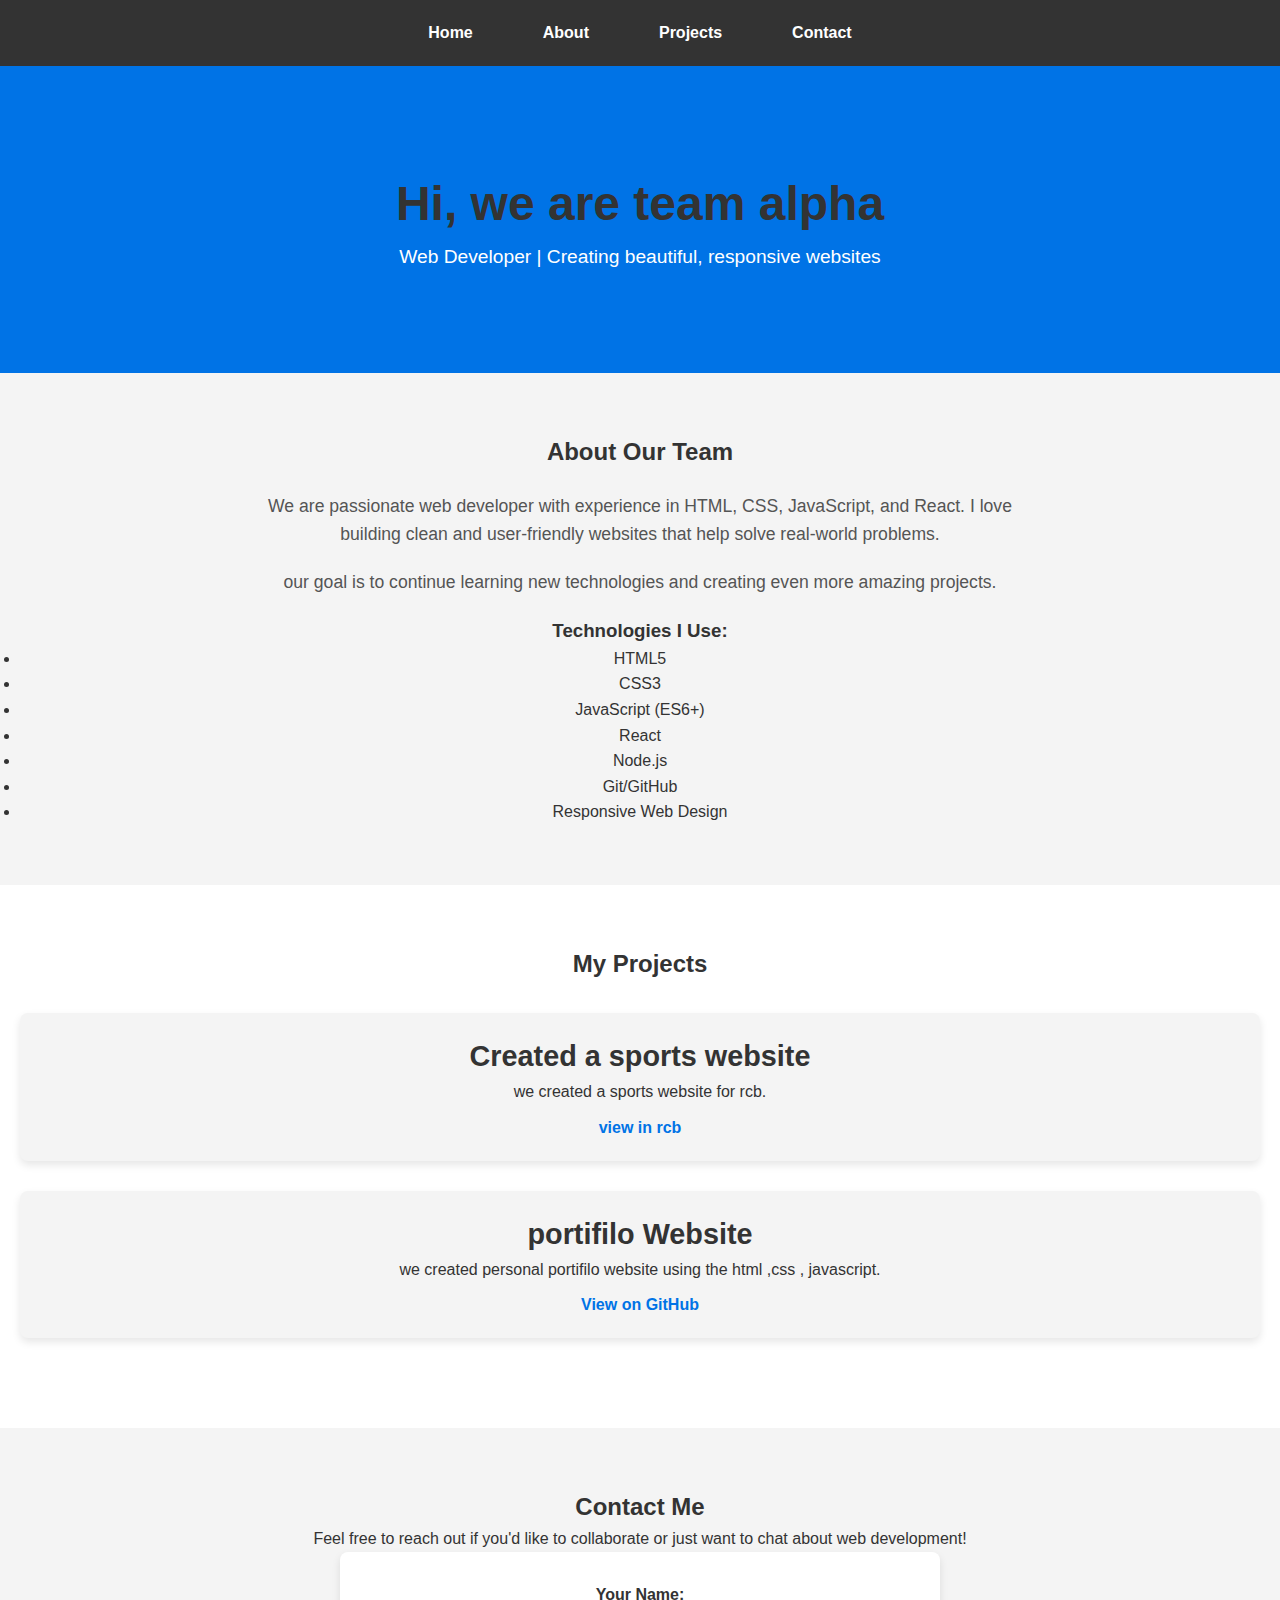
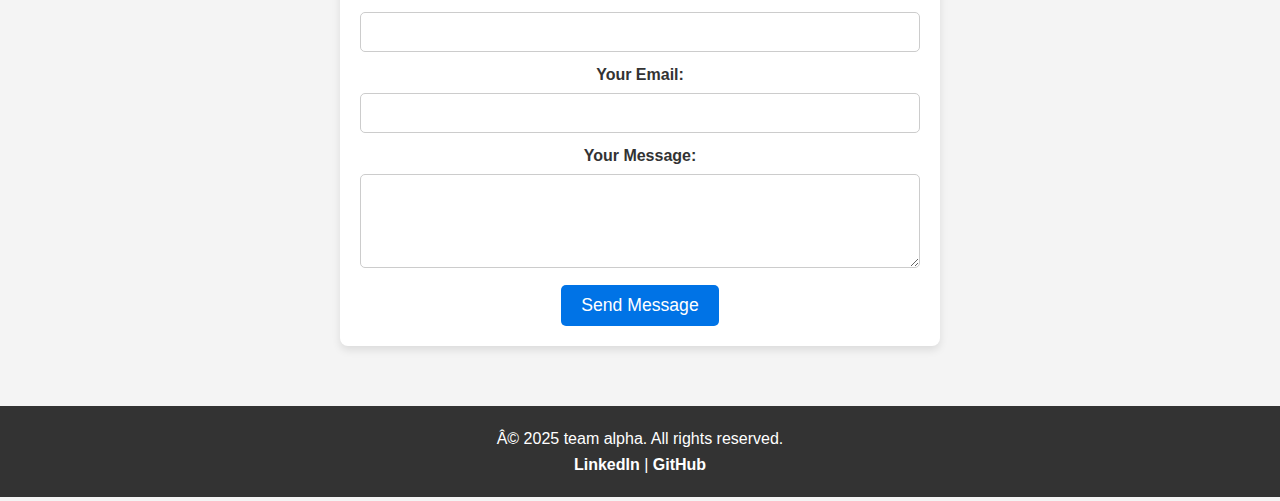
<file: index.html>
<!DOCTYPE html>
<!-- saved from url=(0060)file:///C:/Users/saiki/OneDrive/Desktop/htmlsmp.html#contact -->
<html lang="en"><head><meta http-equiv="Content-Type" content="text/html; charset=windows-1252">
    <title>Your Name - Web Developer Portfolio</title>
    <link rel="stylesheet" href="style.css">
</head>
<body>
    
    <nav>
        <ul>
            <li><a href="file:///C:/Users/saiki/OneDrive/Desktop/htmlsmp.html#home">Home</a></li>
            <li><a href="file:///C:/Users/saiki/OneDrive/Desktop/htmlsmp.html#about">About</a></li>
            <li><a href="file:///C:/Users/saiki/OneDrive/Desktop/htmlsmp.html#projects">Projects</a></li>
            <li><a href="file:///C:/Users/saiki/OneDrive/Desktop/htmlsmp.html#contact">Contact</a></li>
        </ul>
    </nav>
    <section id="home">
        <header>
            <h1>Hi, we are team alpha </h1>
            <p>Web Developer | Creating beautiful, responsive websites</p>
        </header>
    </section>
    <section id="about">
        <h2>About Our Team</h2>
        <p>
            We are  passionate web developer with experience in HTML, CSS, JavaScript, and React. I love building clean and user-friendly websites that help solve real-world problems.
        </p>
        <p>
            our goal is to continue learning new technologies and creating even more amazing projects.
        </p>
        <h3>Technologies I Use:</h3>
        <ul>
            <li>HTML5</li>
            <li>CSS3</li>
            <li>JavaScript (ES6+)</li>
            <li>React</li>
            <li>Node.js</li>
            <li>Git/GitHub</li>
            <li>Responsive Web Design</li>
        </ul>
    </section>
    <section id="projects">
        <h2>My Projects</h2>

        <div class="project">
            <h3>Created a sports website</h3>
            <p>we created a sports website for rcb.</p>
            <a href="https://www.royalchallengers.com/" target="_blank">view in rcb</a><br>
        </div>

        <div class="project">
            <h3>portifilo Website</h3>
            <p>we created personal portifilo website using the html ,css , javascript.</p>
            <a href="https://github.com/yourgithubusername/e-commerce-site" target="_blank">View on GitHub</a>
            
        </div>

    </section>

    <section id="contact">
        <h2>Contact Me</h2>
        <p>Feel free to reach out if you'd like to collaborate or just want to chat about web development!</p>
        <form action="file:///C:/Users/saiki/OneDrive/Desktop/submit_form.php" method="POST">
            <label for="name">Your Name:</label>
            <input type="text" id="name" name="name" required="">

            <label for="email">Your Email:</label>
            <input type="email" id="email" name="email" required="">

            <label for="message">Your Message:</label>
            <textarea id="message" name="message" rows="4" required=""></textarea>

            <button type="submit">Send Message</button>
        </form>
    </section>
    <footer>
        <p>© 2025 team alpha. All rights reserved.</p>
        <p><a href="https://www.linkedin.com/in/yourlinkedin" target="_blank">LinkedIn</a> | <a href="https://github.com/yourgithubusername" target="_blank">GitHub</a></p>
    </footer>


</body></html>
</file>
<file: style.css>
/* General Styling */
* {
    margin: 0;
    padding: 0;
    box-sizing: border-box;
}

body {
    font-family: 'Arial', sans-serif;
    line-height: 1.6;
    background-color: #f4f4f4;
    color: #333;
    margin: 0;
}

h1, h2, h3 {
    color: #333;
}

a {
    text-decoration: none;
    color: #0073e6;
}

a:hover {
    color: #005bb5;
}

/* Navigation Styling */
nav {
    background-color: #333;
    color: white;
    padding: 10px 0;
}

nav ul {
    list-style: none;
    display: flex;
    justify-content: center;
}

nav ul li {
    margin: 0 15px;
}

nav ul li a {
    color: white;
    font-weight: bold;
    padding: 10px 20px;
    display: block;
}

nav ul li a:hover {
    background-color: #575757;
}

/* Home Section */
#home {
    background-color: #0073e6;
    color: white;
    text-align: center;
    padding: 100px 0;
}

#home h1 {
    font-size: 3rem;
}

#home p {
    font-size: 1.2rem;
}

/* About Section */
#about {
    padding: 60px 20px;
    text-align: center;
}

#about p {
    font-size: 1.1rem;
    color: #555;
    max-width: 800px;
    margin: 20px auto;
}

/* Projects Section */
#projects {
    background-color: #fff;
    padding: 60px 20px;
    text-align: center;
}

#projects .project {
    margin: 30px 0;
    padding: 20px;
    background-color: #f4f4f4;
    border-radius: 8px;
    box-shadow: 0 4px 8px rgba(0, 0, 0, 0.1);
}

#projects .project h3 {
    font-size: 1.8rem;
}

#projects a {
    display: inline-block;
    margin-top: 10px;
    font-weight: bold;
    color: #0073e6;
}

#projects a:hover {
    color: #005bb5;
}

/* Skills Section */
#skills {
    padding: 60px 20px;
    text-align: center;
}

#skills ul {
    list-style: none;
    padding: 0;
    display: flex;
    flex-wrap: wrap;
    justify-content: center;
}

#skills ul li {
    margin: 10px 20px;
    font-size: 1.1rem;
    color: #555;
}

/* Contact Section */
#contact {
    background-color: #f4f4f4;
    padding: 60px 20px;
    text-align: center;
}

#contact form {
    max-width: 600px;
    margin: 0 auto;
    background-color: #fff;
    padding: 20px;
    border-radius: 8px;
    box-shadow: 0 4px 8px rgba(0, 0, 0, 0.1);
}

#contact label {
    display: block;
    margin-top: 10px;
    font-weight: bold;
}

#contact input, #contact textarea {
    width: 100%;
    padding: 10px;
    margin-top: 5px;
    border: 1px solid #ccc;
    border-radius: 5px;
    font-size: 1rem;
}

#contact button {
    background-color: #0073e6;
    color: white;
    padding: 10px 20px;
    border: none;
    border-radius: 5px;
    font-size: 1.1rem;
    cursor: pointer;
    margin-top: 10px;
}

#contact button:hover {
    background-color: #005bb5;
}

/* Footer */
footer {
    background-color: #333;
    color: white;
    padding: 20px;
    text-align: center;
}

footer a {
    color: #fff;
    font-weight: bold;
}

footer a:hover {
    color: #0073e6;
}

/* Responsive Design */
@media only screen and (max-width: 768px) {
    nav ul {
        flex-direction: column;
    }

    #home h1 {
        font-size: 2.5rem;
    }

    #about p, #projects p {
        font-size: 1rem;
    }

    #skills ul {
        flex-direction: column;
    }

    #contact form {
        padding: 15px;
    }
}
</file>
